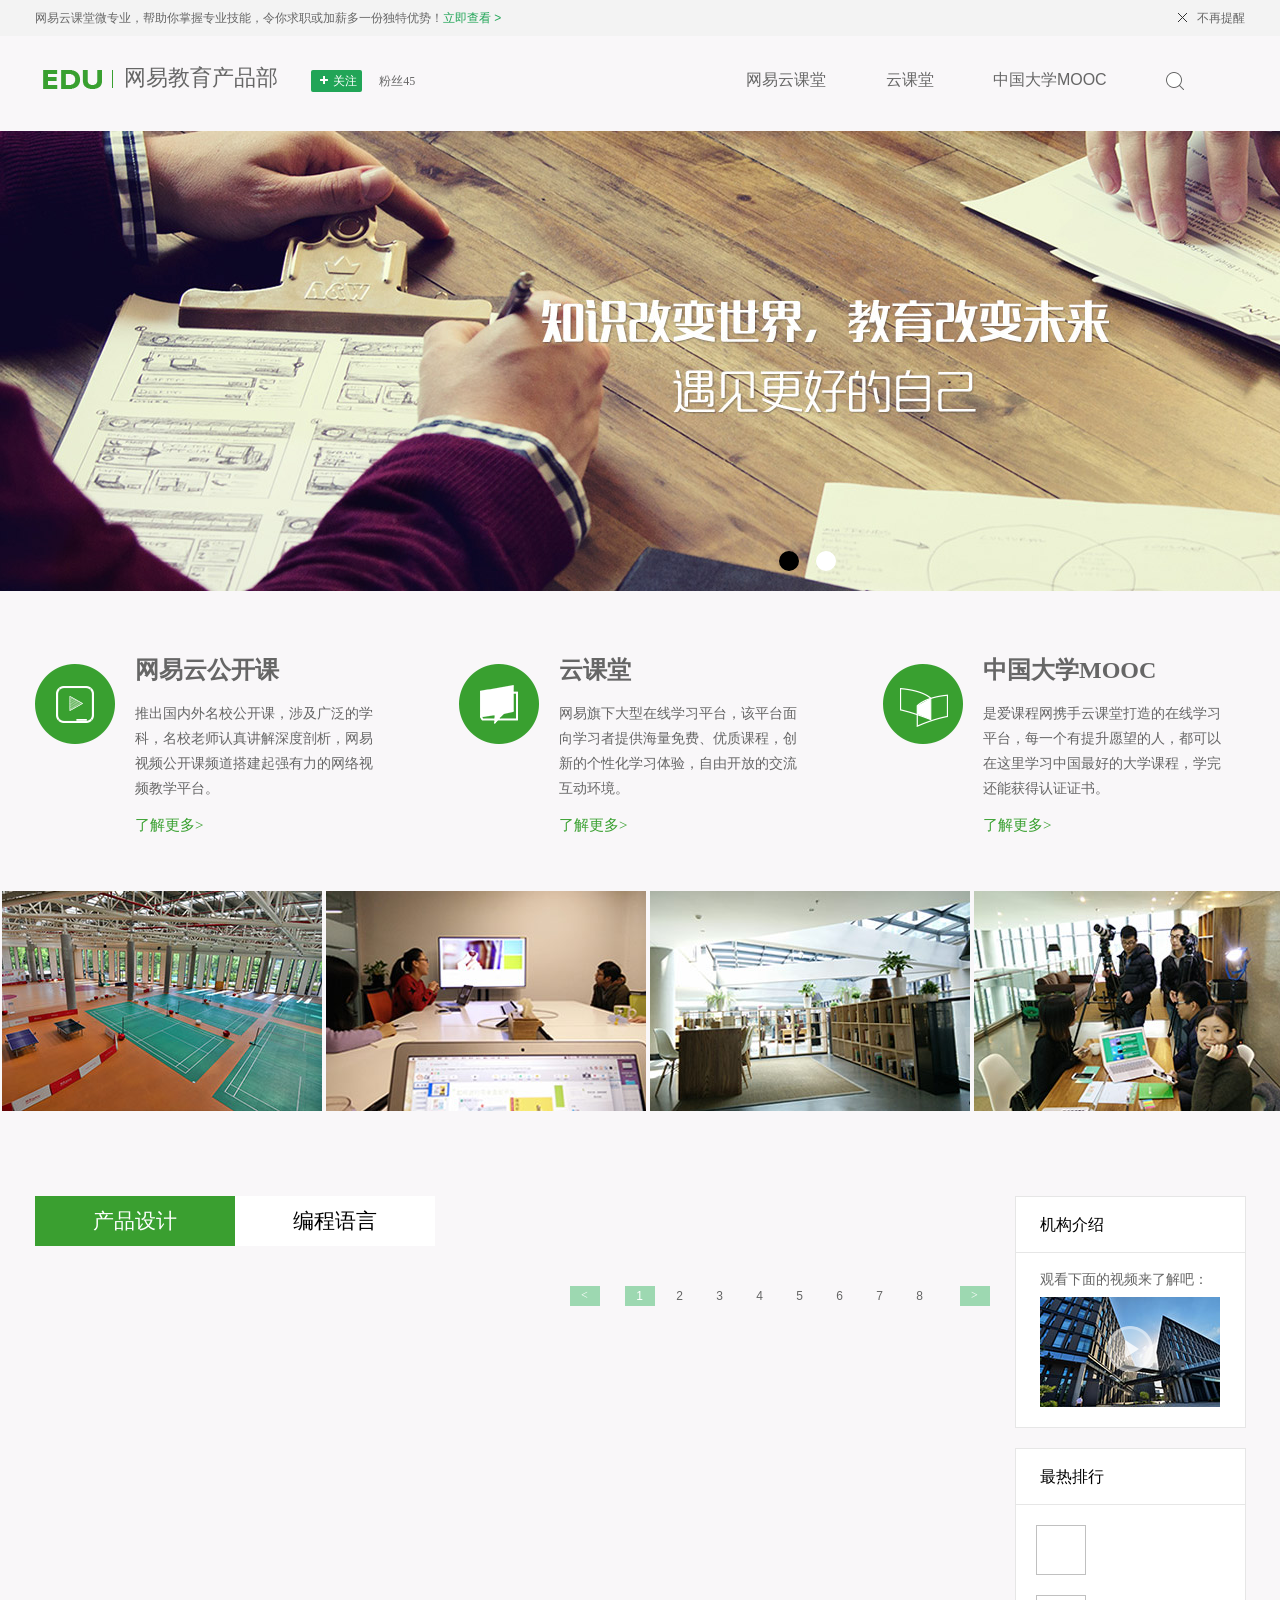
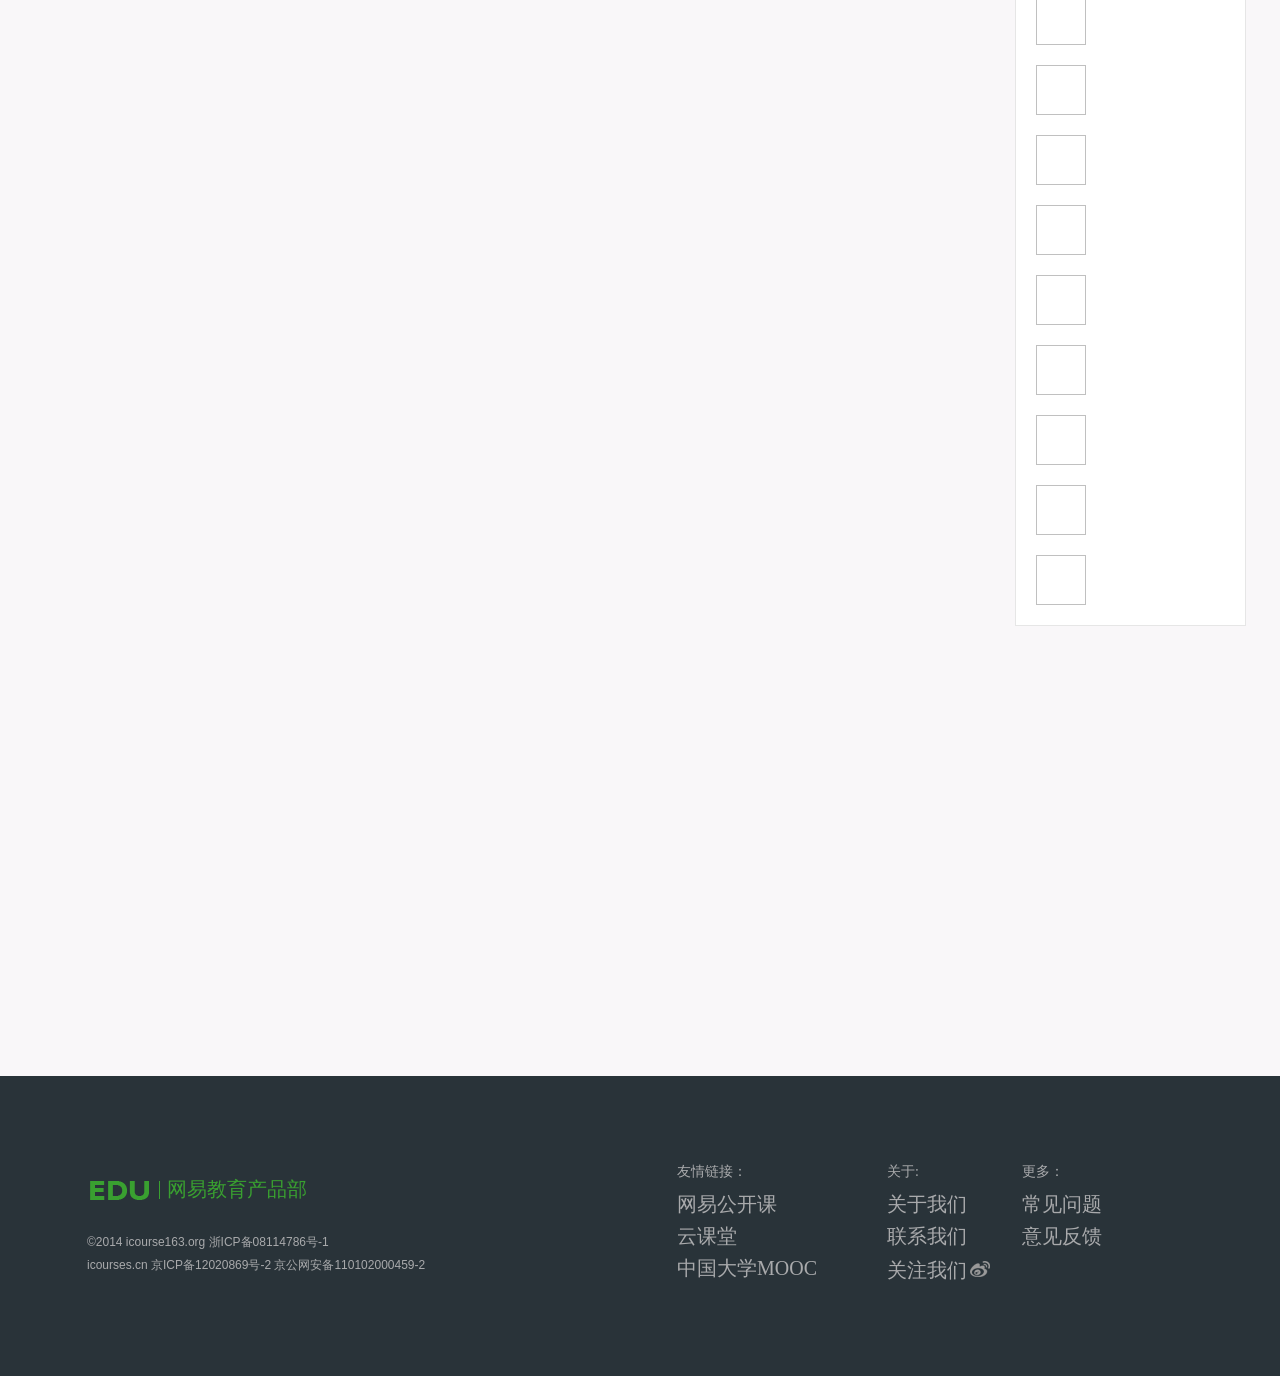
<file: demo-wanyiyun.html>
<!DOCTYPE html>
<html lang="en">
<head>
    <meta charset="UTF-8">
    <meta name="viewport" content="width=device-width, initial-scale=1.0, user-scalable=no">
    <title>网易教育产品部</title>
    <link rel="stylesheet" href="./css/reset/reset.css">
    <link rel="shortcut icon" href="./img/favicon.ico">
    <link rel="stylesheet" href="./css/myCss/navigate.css">
    <link rel="stylesheet" href="css/myCss/content.css">
    <script src="js/getAjax.js"></script>
    <script src="js/cookie.js"></script>
    <script src="js/md5.min.js"></script>
</head>
<body>
<div id="navigate">
    <div id="topnav">
        <div>
            <p class="topnav-l">
                网易云课堂微专业，帮助你掌握专业技能，令你求职或加薪多一份独特优势！<a href="#">立即查看 &gt;</a>
            </p>

            <p class="topnav-r">不再提醒</p>
            <p class="topnav-r tr"></p>
        </div>
    </div>
    <div class="block-c">
        <div class="left">
            <ul>
                <li>
                    <h1>
                        <a href="http://binbinwuli.com" title="网易教育产品部">网易教育产品部</a>
                    </h1>
                </li>
                <li>
                    <input type="button" value="关注" id="gz-button" class="focus"/>
                    <a class="qx" href="#">取消</a>
                    <span class="fans">粉丝<em>45</em></span>
                </li>
            </ul>
        </div>
        <div class="right">
            <ul>
                <li><a href="#">网易云课堂</a></li>
                <li><a href="#">云课堂</a></li>
                <li><a href="#">中国大学MOOC</a></li>
                <li><a class="ss" href="#"></a></li>
            </ul>
        </div>
    </div>
</div>
<div id="content">
    <div class="con-top">
        <div class="con-solid">
            <div class="imgwrap f-cb" id="imgwrap" style="left: 0;">
                <div class="banner banner-0" data-index="0">
                    <a href="http://open.163.com/" target="_blank"></a>
                </div>
                <div class="banner banner-1" data-index="1">
                    <a href="http://study.163.com/" target="_blank"></a>
                </div>
                <div class="banner banner-2" data-index="2">
                    <a href="http://www.icourse163.org/" target="_blank"></a>
                </div>
            </div>
            <ul class="buttons">
                <li data-index="0" class="one"></li>
                <li data-index="1"></li>
                <li data-index="2"></li>
            </ul>
        </div>
        <div></div>
    </div>
    <div class="c-banner">
        <ul class="banner">
            <li class="banner-p banner0"></li>
            <li class="banner-c">
                <h3>网易云公开课</h3>
                <p>推出国内外名校公开课，涉及广泛的学科，名校老师认真讲解深度剖析，网易视频公开课频道搭建起强有力的网络视频教学平台。</p>
                <a href="http://www.open.com" target="_blank">了解更多&gt;</a>
            </li>
            <li class="banner-p banner1"></li>
            <li class="banner-c">
                <h3>云课堂</h3>
                <p>网易旗下大型在线学习平台，该平台面向学习者提供海量免费、优质课程，创新的个性化学习体验，自由开放的交流互动环境。</p>
                <a href="http://study.163.com/" target="_blank">了解更多&gt;</a>
            </li>
            <li class="banner-p banner2"></li>
            <li class="bc">
                <h3>中国大学MOOC</h3>
                <p>是爱课程网携手云课堂打造的在线学习平台，每一个有提升愿望的人，都可以在这里学习中国最好的大学课程，学完还能获得认证证书。</p>
                <a href="http://www.icourse163.org/" target="_blank">了解更多&gt;</a>
            </li>
        </ul>
    </div>
    <div class="c-photo">
        <ul>
            <li><img src="./img/c-photo0.jpg" alt=""></li>
            <li><img src="./img/c-photo1.jpg" alt=""></li>
            <li><img src="./img/c-photo2.jpg" alt=""></li>
            <li><img src="./img/c-photo3.jpg" alt=""></li>
            <li><img src="./img/c-photo4.jpg" alt=""></li>
        </ul>
    </div>
    <div class="c-tab">
        <div class="ct-left">
            <div class="tab">
                <div class="_tab _productD" data-id="10">产品设计</div>
                <div class="_tab _pmLanguage" data-id="20">编程语言</div>
            </div>
            <div class="t-left">
                <ul id="disPlay" style="display: none">
                    <li>
                        <img class="imgphoto">
                        <h3 class="fonttab name name0"></h3>
                        <p class="fonttab provider provider-n"></p>
                        <div class="fonttab learnerCount learnerCount-n"></div>
                        <i class="fonttab price"></i>
                        <a class="#">
                            <div>
                                <img class="imgphoto">
                                <h3 class="fonttab name"></h3>
                                <p class="fonttab learnerCount"><span class="learnerCount-n"></span>人在学</p>
                                <p class="fonttab provider">发布者：<span class="provider-n"></span></p>
                                <p class="fonttab categoryName">分类：<span class="categoryName-n"></span></p>
                            </div>
                            <p class="fonttab description"></p>
                        </a>
                    </li>
                </ul>
                <div class="productD">
                    <ul></ul>
                </div>
                <div id="paging">
                    <div class="paging paging0" data-paging-num="1">&gt;</div>
                    <ul class="paging paging1"></ul>
                    <div class="paging paging0" data-paging-num="-1">&lt;</div>
                </div>
            </div>
        </div>
        <div class="ct-right">
            <div class="tr-top">
                <h4>机构介绍</h4>
                <p class="trt">观看下面的视频来了解吧：</p>
                <img class="trt" src="./img/video.jpg">
                <img class="trt-play" src="img/play.png">
            </div>
            <div id="hottesTranking" class="tr-button">
                <h4>最热排行</h4>
                <div class="tyb">
                    <ul class="tyb-ranking tyb-ranking0">
                        <li>
                            <img>
                            <h5></h5>
                            <p></p>
                        </li>
                    </ul>
                    <ul class="tyb-ranking tyb-ranking1">
                        <li>
                            <img>
                            <h5></h5>
                            <p></p>
                        </li>
                    </ul>
                </div>
            </div>
        </div>
    </div>
</div>
<div id="footer">
    <div class="f-div">
        <div class="f-div0">
            <h3>网易教育产品部</h3>
            <i>©2014 icourse163.org 浙ICP备08114786号-1</i>
            <i>icourses.cn 京ICP备12020869号-2 京公网安备110102000459-2</i>
        </div>
        <div class="f-div1">
            <p>友情链接：</p>
            <a href="http://www.open.163.com/" target="_blank" data-index="网易公开课">网易公开课</a>
            <a href="http://www.study.163.com" target="_blank" data-index="云课堂">云课堂</a>
            <a href="http://www.icourse163.org/" target="_blank" data-index="中国大学MOOC">中国大学MOOC</a>
        </div>
        <div class="f-div2">
            <p>关于:</p>
            <a href="http://study.163.com/about/aboutus.htm#/about?aboutType=1" target="_blank"
               data-index="关于我们">关于我们</a>
            <a href="http://study.163.com/about/aboutus.htm#/about?aboutType=2" target="_blank"
               data-index="联系我们">联系我们</a>
            <a href="http://weibo.com/study163" target="_blank" data-index="关注我们_微博" id="auto-id-1474546522160">关注我们<i
                    class="weibo"></i></a>
        </div>
        <div class="f-div3">
            <p>更多：</p>
            <a href="http://study.163.com/about/aboutus.htm#/about?aboutType=4&subType=0" target="_blank"
               data-index="意见反馈">常见问题</a>
            <a href="http://study.163.com/about/aboutus.htm#/about?aboutType=8" target="_blank"
               data-index="意见反馈">意见反馈</a>
        </div>
    </div>
</div>
<div id="sab"></div>
<div id="login">
    <p>登录网易云课堂</p>
    <p class="Stop Stoplogin">x</p>
    <div class="form">
        <div id="loginHint"></div>
        <div>
            <input id="userName" name="userName" type="text" placeholder="账号">
        </div>
        <div>
            <input id="password" name="password" type="password" placeholder="密码"><br/>
        </div>
        <div>
            <button class="loginBtn">登 录</button>
        </div>
    </div>
</div>
<div id="video">
    <p>请观看下面视频</p>
    <p class="Stop Stopvideo">x</p>
    <video width="889" height="538" src="http://mov.bn.netease.com/open-movie/nos/mp4/2014/12/30/SADQ86F5S_shd.mp4"
           poster="./img/videoBG.jpg" controls preload="none"></video>
</div>


<script src="js/index.js"></script>
</body>
</html>
</file>
<file: css/myCss/navigate.css>
#navigate {
    width: 100%;
    text-align: center;
}

#navigate .block-c {
    display: inline-block;
    width: 1200px;
    height: 90px;
    line-height: 90px;

}

#navigate li {
    line-height: 22px;
    display: inline-block;
}

#navigate .left {
    float: left;
}

#navigate .left li {
    margin-right: 30px;
    font: 12px/21px "SimSun-ExtB";
}

#navigate h1 > a {
    width: 156px;
    font: 22px/22px "Microsoft Yahei";
    padding-left: 84px;
    background: url("../../img/spirit.png") -220px 2px no-repeat;
}

#navigate .left #gz-button {
    height: 22px;
    padding: 0 5px 0 22px;
    background: #21a557 url(../../img/spirit.png) no-repeat -36px 0;
    color: #fff;
    border: 0;
    border-radius: 2px;
    cursor: pointer;
}

#navigate .left #gz-button:hover {
    background-color: #3399aa;
}

#navigate .left .qx {
    display: none;
}

#navigate .left .fans {
    margin-left: 14px;
    color: #666;
}

#navigate .right {
    float: right;
}

#navigate .right li {
    margin-right: 56px;
    font-size: 16px;
    color: #666;
}

#navigate .right .ss {
    display: inline-block;
    vertical-align: middle;
    width: 18px;
    height: 18px;
    margin: 0;
    background: url(../../img/spirit.png) no-repeat;
}

#navigate .right .ss:hover {
    background: url(../../img/spirit.png) no-repeat 0 -18px;
}

/* 顶部通知栏开始 */
#topnav {
    background-color: #F3F3F3;
    height: 36px;
    display: none;
}

#topnav > div {
    width: 1210px;
    margin: 0 auto;
    line-height: 36px;
}

#topnav .topnav-l {
    float: left;
}

#topnav .topnav-l a {
    color: #21A557;
}

#topnav .topnav-r {
    float: right;
    cursor: pointer;
    padding-left: 10px;
}

#topnav .tr {
    height: 12px;
    margin-top: 11px;
    background: url(../../img/spirit.png) no-repeat -283px -25px;
}

/* 顶部通知栏结束 */

/*尾部*/
#footer {
    margin-top: 100px;
    height: 300px;
    background-color: #293339;
    color: #FFF;
}

#footer .f-div {
    width: 1206px;
    margin: 0 auto;
}

#footer .f-div div {
    float: left;
    margin-top: 80px;
    height: 125px;
    color: #A9AAAC;
}

#footer .f-div0 {
    width: 590px;
    padding-left: 50px;
}

#footer .f-div1 {
    width: 210px;
}

#footer .f-div2 {
    width: 135px;
}

#footer a {
    display: block;
    height: 32px;
    font: 20px/32px "microsoft yahei";
    color: #A9AAAC;
}

#footer p {
    height: 32px;
    font: 14px/32px "microsoft yahei";
    color: #A9AAAC;
}

#footer i {
    display: block;
    height: 23px;
}

#footer .weibo {
    display: inline-block;
    width: 25px;
    height: 25px;
    background: url(../../img/spirit.png) no-repeat -195px -8px;
}

#footer h3 {
    margin: 20px 0 30px;
    padding-left: 80px;
    background: url("../../img/spirit.png") -220px 2px no-repeat;
    color: #39A030;
    font: 20px "microsoft yahei";
}

/*弹窗*/

#sab, #login, #video {
    display: none;
    position: fixed;
    z-index: 20;
}

#sab {
    top: 0;
    left: 0;
    width: 100%;
    height: 100%;
    background-color: #000;
    opacity: 0.5;
    filter: Alpha(opacity=50);
}

/*设置登录样式*/
#login {
    width: 388px;
    /*transform: translate(-50%, -50%);*/
    margin: -150px 0 0 -194px;
    border-radius: 4px;
}

#login .form {
    width: 295px;
    margin: 0 auto 15px;
}
#loginHint {
    color: #FF0000;
    height: 20px;
}
#userName, #password ,#login .loginBtn{
    width: 100%;
    height: 45px;
    font-size: 16px;
    line-height: 16px;
    border-radius: 4px;
    margin: 15px auto;
}
#userName, #password {
    box-sizing: border-box;
    border: 1px solid lightgray;
    box-shadow: inset 1px 1px 1px lightgray;
}
#login .loginBtn {
    color: white;
    line-height: 45px;
    border: 1px solid #29b04e;
    background: #3ea037;
    box-shadow: 1px 1px 1px lightgray;
}

/* 设置视频样式 */
#video {
    width: 950px;
    height: 676px;
    /*transform: translate(-50%, -50%);*/
    margin: -338px 0 0 -475px;
}

#video video {
    margin: 0 30px;
    cursor: pointer;
}

/* 设置视频样式结束 */



#login, #video {
    top: 50%;
    left: 50%;
    background-color: #fff;
}

#video p, #login p {
    height: 19px;
    margin: 25px 30px;
    display: inline-block;
    font: bold 18px 'Microsoft YaHei';
}

#video .Stop, #login .Stop {
    float: right;
    cursor: pointer;
}

#video .Stop:hover, #login .Stop:hover {
    color: #000;
}
</file>
<file: css/myCss/content.css>
#content .con-solid {
    position: relative;
    overflow: hidden;
    width: 1652px;
    height: 463px;
    margin: 0 auto;

}

#content .con-solid .buttons {
    width: 108px;
    height: 20px;
    line-height: 20px;
    position: absolute;
    top: 420px;
    left: 50%;
    transform: translateX(-50%);
    overflow: hidden;
}

#content .buttons li {
    cursor: pointer;
    display: inline-block;
    width: 20px;
    height: 20px;
    margin: 0 7px;
    background-color: white;
    border-radius: 50%;
}

/*轮播图切换样式*/
#content .con-solid .imgwrap {
    position: relative;
    width: 9999px;
    height: 463px;
}

#content .con-solid .banner { /*display:none;*/
    float: left;
}

#content .con-solid a {
    display: inline-block;
    width: 1652px;
    height: 460px;
}

/*响应式*/
@media screen and (max-width: 1205px) {
    #content .con-solid {
        width: 1205px
    }

    #content .con-solid a {
        margin-left: -140px;
    }
}

#content .con-solid .banner-0 > a {
    background: url(../../img/banner1.jpg);
}

#content .con-solid .banner-1 > a {
    background: url(../../img/banner2.jpg);
}

#content .con-solid .banner-2 > a {
    background: url(../../img/banner3.jpg);
}

/*轮播图小圆点点击样式*/
#content .buttons > .one {
    background-color: #000000;
}

/*内容区产品介绍开始*/
#content .c-banner {
    width: 1210px;
    height: 177px;
    margin: 60px auto;
}

#content .c-banner li {
    float: left;
}

#content .c-banner .banner-c {
    margin-right: 84px;
    width: 240px;
}

#content .c-banner h3 {
    font: bold 24px "microsoft yahei";
    margin-bottom: 15px;
}

#content .c-banner p {
    font: 14px/25px "microsoft yahei";
    margin-bottom: 15px;
}

#content .c-banner a {
    font: 15px "microsoft yahei", small-caps;
    color: #39A030;
}

#content .c-banner a:hover, #footer a:hover {
    text-decoration: underline;
}

#content .c-banner .bc {
    width: 240px;
}

#content .c-banner .banner-p {
    margin-top: 10px;
    margin-right: 20px;
    width: 80px;
    height: 80px;
}

#content .banner0 {
    background: url("../../img/spirit.png") no-repeat 0 -83px;
}

#content .banner1 {
    background: url("../../img/spirit.png") no-repeat -80px -83px;
}

#content .banner2 {
    background: url("../../img/spirit.png") no-repeat -160px -83px;
}

/*内容区产品介绍结束*/

/*内容区图片产品开始*/
#content .c-photo {
    width: 1620px;
    margin: 0 auto;
    overflow: hidden;
}

#content .c-photo ul {
    position: relative;
    width: 1620px;
}

#content .c-photo li {
    float: left;
    margin: 0 2px;
}

@media screen and (max-width: 1205px) {
    /* 视窗宽度小于等于 1205px */
    #content .c-photo {
        width: 1205px;
    }

    #content .c-photo ul {
        left: -160px;
    }
}

/*tab选项卡开始*/
#content .tab {
    width: 982px;
    height: 50px;
    margin-bottom: 30px;
    float: left;
}

#content .tab:before, #content .tab:after {
    content: "";
    display: table;
}

#content .tab:after {
    clear: both;
}

#content .tab:before {
    zoom: 1;
}

#content .tab > div {
    float: left;
    width: 200px;
    background-color: #fff;
    color: #000;
    font: 21px/50px "microsoft yahei";
    text-align: center;
    cursor: pointer;
}

#content .c-tab {
    width: 1211px;
    height: 1360px;
    margin: 80px auto 120px;
}

#content .productD a {
    display: none;
}

#content .productD a > div {
    height: 125px;
}

#content .productD img {
    width: 220px;
    height: 124px;
}

#content .productD a img {
    float: left;
}

#content .productD a .fonttab {
    font: 14px/24px 'Microsoft YaHei';
    color: #000000;
    margin-bottom: 12px;
}

#content .productD a .name {
    font: 20px/26px 'Microsoft YaHei';
    margin-left: 233px;
}

#content .productD .name0 {
    padding-top: 10px;
    text-overflow: ellipsis;
    overflow: hidden;
    white-space: nowrap;
}

#content .productD a .provider, #content .productD a .categoryName, #content .productD a .learnerCount {
    font: 12px/12px 'Microsoft YaHei';
    margin-left: 233px;
    color: #666;
}

#content .productD a .description {
    margin: 20px 10px;
    text-indent: 2em;
    word-wrap: break-word;
}

#content .productD li:hover > a {
    display: inline-block;
    position: absolute;
    top: -10px;
    left: -10px;
    padding: 10px;
    width: 464px;
    background-color: #fff;
    z-index: 11;
    border: 1px #E6E6E6 solid;
    min-height: 220px;
}

#content .productD li {
    position: relative;
    float: left;
    width: 220px;
    height: 230px;
    padding: 1px;
    margin: 0 20px 20px 0;
    border: 1px #E6E6E6 solid;
}

#content .productD .fonttab {
    padding-left: 5px;
    margin: 0 10px 3px 0;
}

#content .productD .price {
    color: #FF3F00;
    font: bold 12px "microsoft yahei";
}

/* 分页器 */
/* 消除浮动开始 */
#content .productD:before, #content .productD:after {
    content: "";
    display: table;
}

#content .productD:after {
    clear: both;
}

#content .productD:before {
    zoom: 1;
}

/* 消除浮动结束 */

#paging {
    margin-right: 15px;
    height: 45px;
}

#paging .paging {
    float: right;
    height: 20px;
    text-align: center;
    margin: 10px;
    cursor: pointer;
}

#paging .paging0 {
    width: 30px;
    background-color: #9DD8B1;
    font-family: "宋体", serif;
    color: #fff;
}

#paging .paging1 li {
    display: inline-block;
    margin: 0 5px;
    width: 30px;
    height: 20px;
    line-height: 20px;
}

#paging .paging1 li:hover {
    background-color: #9DD8B1;
    color: #fff;
}

#content .ct-left {
    width: 980px;
    float: left;
}

#content .ct-right {
    width: 231px;
    float: left;
    position: relative;
}

#content .ct-right .tr-top {
    height: 230px;
    border: 1px #E6E6E6 solid;
    background-color: #FFF;
}

#content .tr-top img {
    cursor: pointer;
}

#content .tr-top .trt {
    margin-left: 24px;
}

#content .ct-right h4 {
    height: 55px;
    border-bottom: 1px solid #E6E6E6;
    font: normal 16px/55px "microsoft yahei";
    color: #000;
    padding-left: 24px;
}

#content .tr-top p {
    height: 34px;
    margin-top: 10px;
    font: normal 14px/34px "microsoft yahei";
}

#content .tr-top .trt-play {
    position: absolute;
    top: 130px;
    left: 92px;
}

#content .tr-button {
    /*height: 773px;*/
    margin-top: 20px;
    border: 1px #E6E6E6 solid;
    background-color: #FFF;
}

#hottesTranking .tyb {
    overflow: hidden;
    margin: 20px 0;
    height: 680px;
}

#hottesTranking .tyb-ranking {
    position: relative;
    top: 0;
}

#content .tyb-ranking li {
    margin: 0 20px 20px 20px;
    height: 50px;
    cursor: pointer;
}

#content .tyb-ranking img {
    float: left;
    width: 50px;
    height: 50px;
    margin-right: 10px;
}

#content .tyb-ranking h5 {
    height: 25px;
    text-overflow: ellipsis;
    overflow: hidden;
    white-space: nowrap;
    font: 14px "microsoft yahei";
    color: #000;
}
</file>
